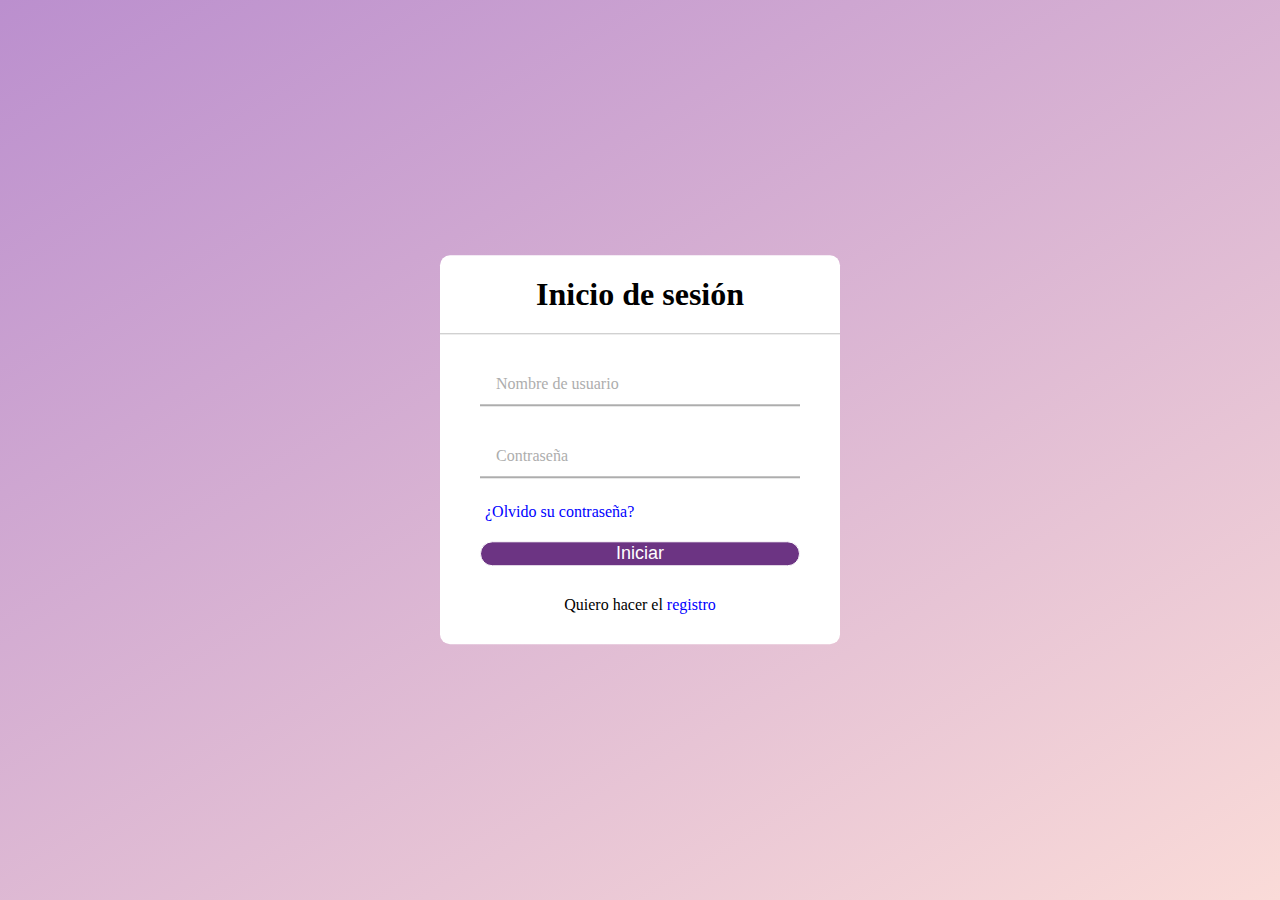
<file: view/login.html>
<!DOCTYPE html>
<html lang="en">
<head>
    <meta charset="UTF-8">
    <meta name="viewport" content="width=device-width, initial-scale=1.0">
    <title>Registro</title>
    <link rel="stylesheet" href="../css/login.css">
   

</head>
  
<body>
   
        <div class="formulario">
            <h1>Inicio de sesión</h1>
    <form method="post" action="../controller/login.php">

        <div class="username">
            <input name="usuario" type="text" required>
            <label>Nombre de usuario</label>
        </div>

        <div class="username">
            <input name="contra" type="password" required>
            <label>Contraseña</label>
        </div>
        <div class="recordar">¿Olvido su contraseña?</div>
        
        <input type="submit" value="Iniciar">
        <div class="registrarse">
            Quiero hacer el <a href="#">registro </a>
        </div>
    </form>
       
        </div>
   
</body>

</html>
</file>
<file: css/login.css>
body {
    margin: 0%;
    padding: 0%;
    font-family: montserrat;
    background: linear-gradient(150deg, #BB8FCE , #FADBD8 );
    height: 100vh;
}

.formulario {
    position: absolute;
    top: 50%;
    left: 50%;
    transform: translate(-50%, -50%);
    width: 400px;
    background: white ;
    border-radius: 10px;
}

.formulario h1 {
    text-align: center;
    padding: 0 0 20px 0;
    border-bottom: 1px solid silver;
}

.formulario form {
    padding: 0 40px;
    box-sizing: border-box;
}

form .username {
    position: relative;
    border-bottom: 2px solid #adadad;
    margin: 30px 0;
}

.username input {
    width: 100%;
    padding: 0 5px;
    height: 40px;
    font-size: 16px;
    border: none;
    background: none;
    outline: none;
}

.username label {
    position: absolute;
    top: 50%;
    left: 5%;
    color: #adadad;
    transform: translateY(-50%);
    font-size: 16px;
    pointer-events: none;
    transition: .5s;
}

.username span::before {
    content: '';
    position: absolute;
    top: 40px;
    left: 0;
    width: 100%;
    height: 2px;
    background: #6c3483;
    transition: .5s;
    
}

.username input:focus ~ label,
.username input:focus ~ label {
    top: -5px;
    color: #6c3483;

}

.username input:focus ~ span::before,
.username input:focus ~ span::before {
    width: 100%;
}

.recordar {
    margin: -5px 0 20px 5px;
    color: blue;
    cursor: pointer;
}

.recordar:hover {
    text-decoration: underline;
}

input[type="submit"]{
    width: 100%;
    height: 100%;
    border: 1px solid;
    border-radius: 25px;
    background: #6c3483;
    font-size: 18px;
    color: white;
    cursor: pointer;
    outline: none;

}

input [type="submit"]:hover{ 
    border-color: purple;
    transition: .5s;

}


.registrarse {
    margin: 30px 0;
    text-align: center;
    font-size: 16px;
    color: black;

}

.registrarse a {
    color: blue;
    text-decoration: none;
}

.registrarse a:hover {
    text-decoration: underline;
}
</file>
